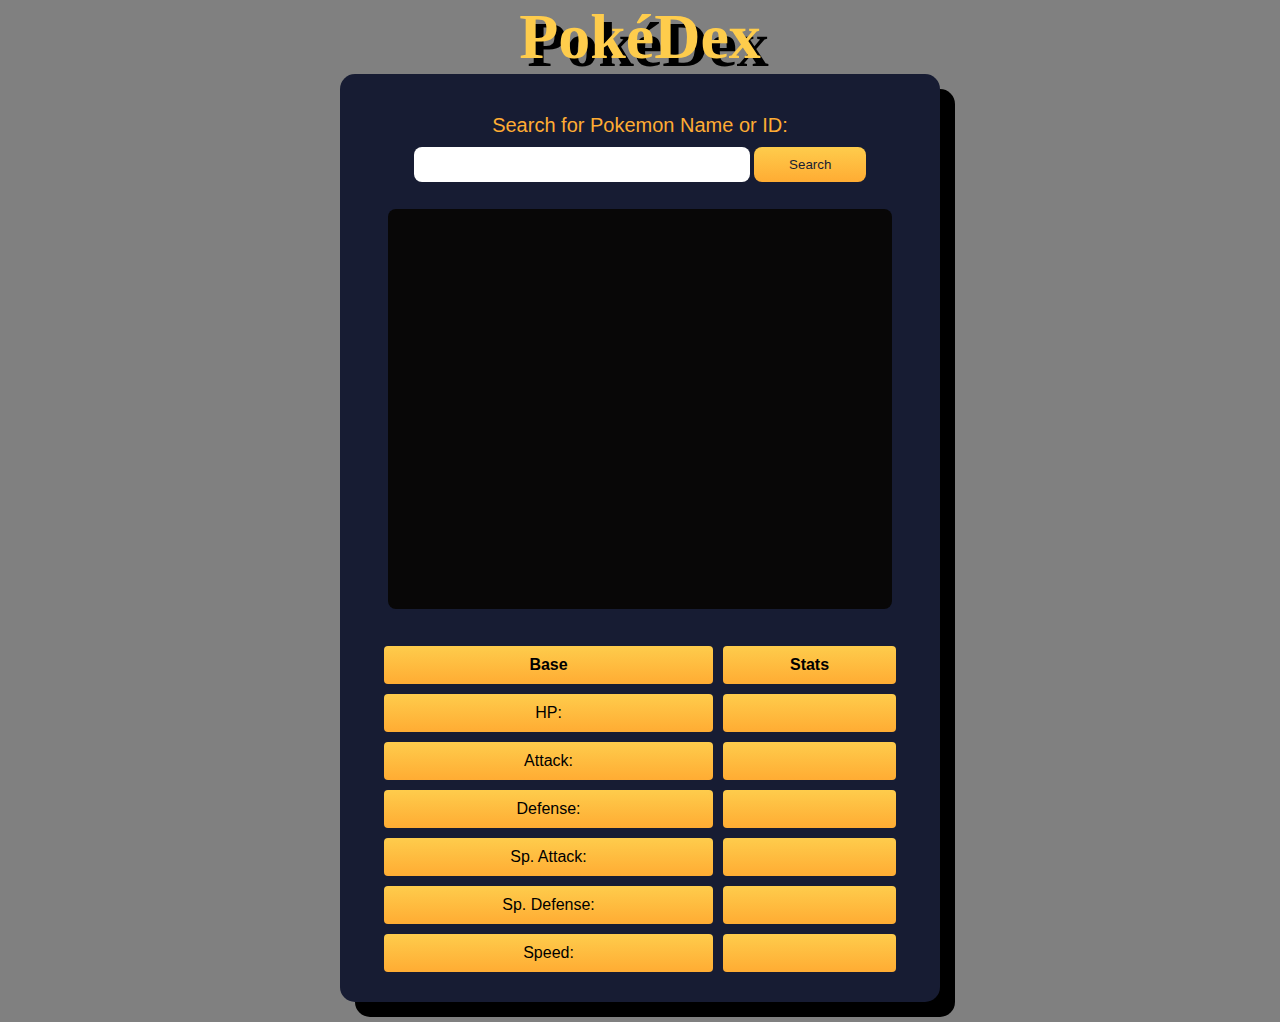
<file: JavaScript_Data_Structures_and_Algorithms/Pokemon_Search_App_Project/index.html>
<!DOCTYPE html>
<html lang="en">
<head>
    <meta charset="UTF-8">
    <meta name="viewport" content="width=device-width, initial-scale=1.0">
    <title>Pokemon Search App</title>
    <link rel="stylesheet" href="./styles.css">
</head>
<body>
    
    <h1>PokéDex</h1>
    <div id="pokedex-main">
        <div id="header">
            <p id="search-p">Search for Pokemon Name or ID:</p>
            <input required id="search-input">
            <button id="search-button">Search</button>
        </div>
        <div id="pokedex-screen">
            <p id="pokemon-name"></p>
            <p id="pokemon-id"></p>
            
            <div id="pokemon-image"></div>
            
            <p id="weight"></p>
            <p id="height"></p>
            
            <div id="types"></div>
        </div>
        
        <table id="pokedex-table">
            <thead>
                <tr>
                    <th>Base</th>
                    <th>Stats</th>
                </tr>
            </thead>
            <tr>
                <td>HP:</td>
                <td id="hp"></td>
            </tr>
            <tr>
                <td>Attack:</td>
                <td id="attack"></td>
            </tr>
            <tr>
                <td>Defense:</td>
                <td id="defense"></td>
            </tr>
            <tr>
                <td>Sp. Attack:</td>
                <td id="special-attack"></td>
            </tr>
            <tr>
                <td>Sp. Defense:</td>
                <td id="special-defense"></td>
            </tr>
            <tr>
                <td>Speed:</td>
                <td id="speed"></td>
            </tr>
        </table>
    </div>
    <script src="./script.js"></script>
</body>
</html>
</file>
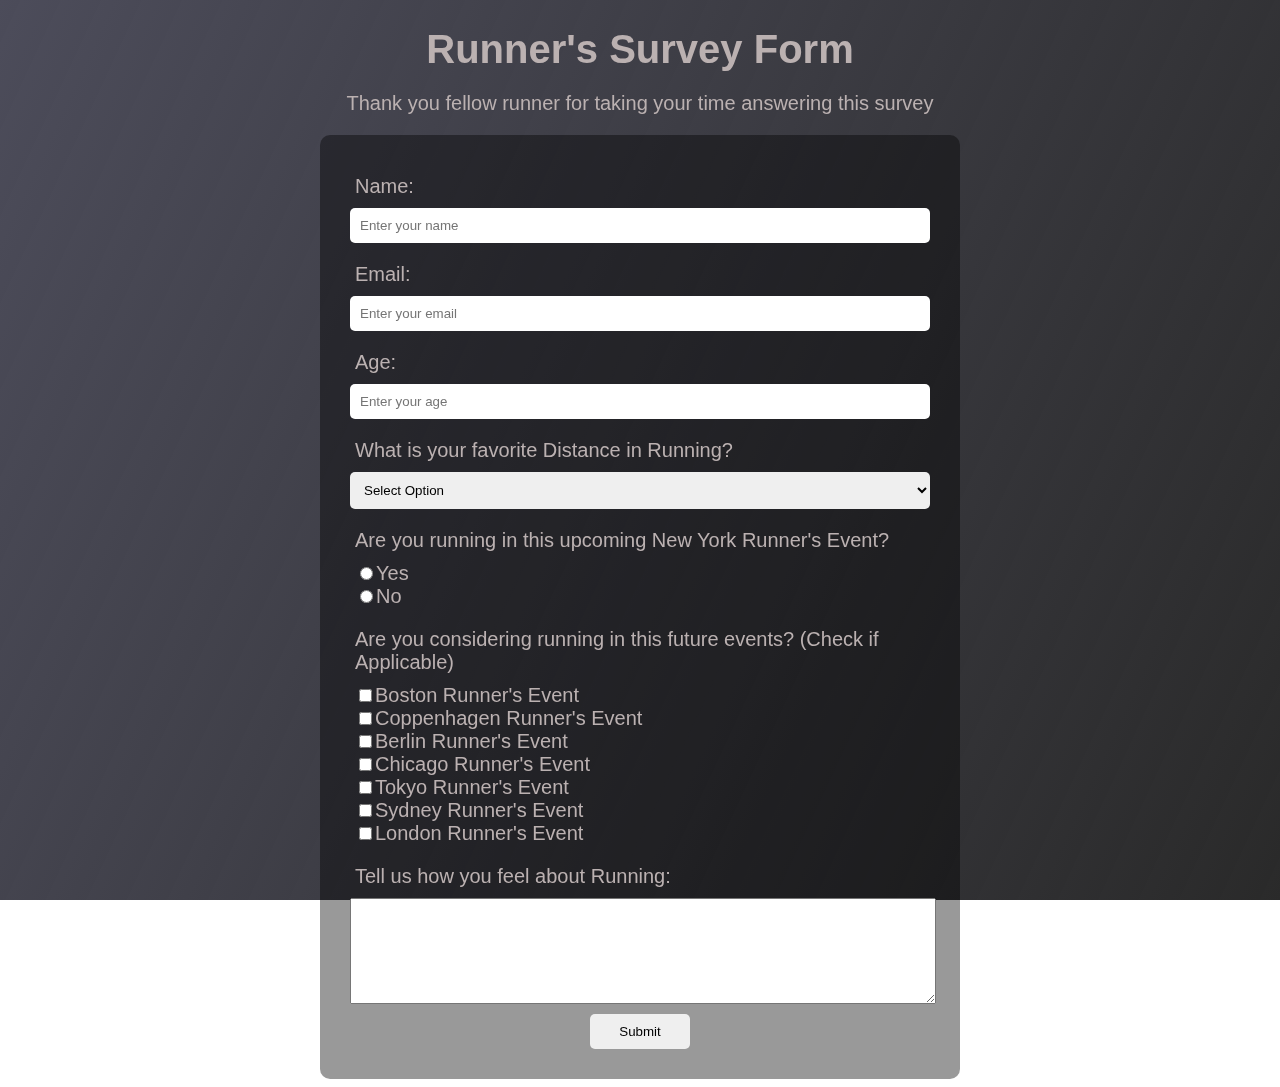
<file: Responsive_Web_Design/Survey_Form/index.html>
<!DOCTYPE html>
<html lang="en">
    <head>
        <meta charset="UTF-8">
        <meta name="viewport" content="width=device-width, initial-scale=1.0">
        <title>Document</title>
        <link rel="stylesheet" href="./styles.css">
    </head>
    <body>
        <h1 id="title">Runner's Survey Form</h1>
        <p id="description">
        Thank you fellow runner for taking your time answering this survey
        </p>
        <form id="survey-form">
            <div class="inputs">
                <label id="name-label" for="name">Name:</label>
                <input id="name" type="text" placeholder="Enter your name" required>
            </div>
            <div class="inputs">
                <label id="email-label" for="email">Email:</label>
                <input id="email" type="email" placeholder="Enter your email" required>
            </div>
            <div class="inputs">
                <label id="number-label" for="name">Age:</label>
                <input id="number" type="number" min="10" max="100" placeholder="Enter your age" required>
            </div>

            <div class="inputs">
                <label id="select-label" for="name">What is your favorite Distance in Running? </label>
                <select id="dropdown">
                    <option value="">Select Option</option>
                    <option value="">5K</option>
                    <option value="">10K</option>
                    <option value="">16K</option>
                    <option value="">21K</option>
                    <option value="">42K</option>
                </select>
            </div>

            <div class="inputs">
                <label>Are you running in this upcoming New York Runner's Event?</label>
                <div>
                    <label><input type="radio" name="run" value="yes-no">Yes</label>
                </div>
                <div>
                    <label><input type="radio" name="run" value="yes-no">No</label>
                </div>
            </div>

            <div class="inputs">
                <label>Are you considering running in this future events? (Check if Applicable)</label>
                <div>
                    <label><input type="checkbox" name="events" value="boston">Boston Runner's Event</label>
                </div>
                <div>
                    <label><input type="checkbox" name="events" value="coppenhagen">Coppenhagen Runner's Event</label>
                </div>
                <div>
                    <label><input type="checkbox" name="events" value="berlin">Berlin Runner's Event</label>
                </div>
                <div>
                    <label><input type="checkbox" name="events" value="chicago">Chicago Runner's Event</label>
                </div>
                <div>
                    <label><input type="checkbox" name="events" value="tokyo">Tokyo Runner's Event</label>
                </div>
                <div>
                    <label><input type="checkbox" name="events" value="sydney">Sydney Runner's Event</label>
                </div>
                <div>
                    <label><input type="checkbox" name="events" value="london">London Runner's Event</label>
                </div>
            </div>

            <div class="inputs">
                <label>Tell us how you feel about Running:</label>
                <textarea></textarea>
            </div>
            <div class="inputs">
                <input type="submit" name="submit" id="submit" value="Submit">
            </div>
        </form>
    </body>
</html>
</file>
<file: JavaScript_Data_Structures_and_Algorithms/Pokemon_Search_App_Project/styles.css>
@import url('https://fonts.cdnfonts.com/css/pokemon-solid');

:root {
    --white: #fffffe ;
    --gray: #424253;
    --blue: #171c33;
    --yellow: #fecc4c;
    --orange: #ffac33;
    --border-orange: #feac32;
    --pink: #eb9999;
    --red: #970808;
}

* {
    margin: 0;
    padding: 0;
    box-sizing: border-box;
    font-family: sans-serif;
}

body {
    background-color: gray;
}

h1 {
    text-align: center;
    font-family: 'Pokemon Solid';
    font-size: 4rem;
    color: var(--yellow);
    text-shadow: black 8px 8px;
}

#pokedex-main {
    display: flex;
    flex-direction: column;
    align-items: center;
    background-color: var(--blue);
    padding: 20px;
    border-radius: 15px;
    box-shadow: black 15px 15px;
    width: 600px;
    margin: 0 auto;
    margin-bottom: 20px;
}

#header {
    width: 100%;
    text-align: center;
}

#search-p {
    color: var(--orange);
    padding-bottom: 10px;
    font-size: 20px;
    margin-top: 20px;
}

#search-input {
    outline: none;
    border: none;
    padding: 10px;
    border-radius: 8px;
    width: 60%;
}

#search-button {
    border: none;
    padding: 10px;
    border-radius: 8px;
    cursor: pointer;
    color: var(--blue);
    background-image: linear-gradient(var(--yellow), var(--orange));
    width: 20%;
}

#pokedex-screen {
    display: flex;
    flex-direction: column;
    align-items: center;
    width: 90%;
    min-height: 400px;
    padding: 10px;
    background-color: rgb(8, 7, 7);
    color: var(--orange);
    border-radius: 8px;
    margin-top: 3vh;
    margin-bottom: 3vh;
    font-size: 1.5rem;
}

#pokemon-image {
    padding: 40px;
}

#types {
    margin-top: 20px;
    margin-bottom: 10px;
    color: var(--blue);
}

#types span {
    padding: 8px;
    border-radius: 8px;
    font-size: 20px;
}

table {
    border-spacing: 10px;
    width: 95%;
    text-align: center;
}

td, th {
    background-image: linear-gradient(var(--yellow), var(--orange));
    padding: 10px;
    border-radius: 4px;
}

#weight, #height {
    font-size: 20px;
    color: white
}

.normal {
    background-color: #b7b7aa;
}
  
.fire {
    background-color: #ff6f52;
}

.water {
    background-color: #42a1ff;
}

.electric {
    background-color: #fecc33;
}

.grass {
    background-color: #78cc55;
}

.ice {
    background-color: #66ccfe;
}

.fighting {
    background-color: #d3887e;
}

.poison {
    background-color: #c68bb7;
}

.ground {
    background-color: #dfba52;
}

.flying {
    background-color: #8899ff;
}

.psychic {
    background-color: #ff66a3;
}

.bug {
    background-color: #aabb23;
}

.rock {
    background-color: #baaa66;
}

.ghost {
    background-color: #9995d0;
}

.dragon {
    background-color: #9e93f1;
}

.dark {
    background-color: #b59682;
}

.steel {
    background-color: #abaabb;
}

.fairy {
    background-color: #ed99ed;
}
</file>
<file: Responsive_Web_Design/Survey_Form/styles.css>
body::before {
    content: '';
    position: fixed;
    top: 0;
    left: 0;
    height: 100%;
    width: 100%;
    z-index: -1;
    background-image: linear-gradient(
        115deg,
        rgb(76, 76, 90),
        rgba(0, 0, 0, 0.836)
    ),
    url(https://ptsmc.com/wp-content/uploads/2020/10/Running.jpg);
    color: white;
    background-size: cover;
    background-repeat: no-repeat;
    background-position: center;
}

body {
    text-align: center;
    font-family: sans-serif;
    font-size: 20px;
}

form {
    max-width: 600px;
    text-align: left;
    padding: 20px;
    border-radius: 10px;
    background-color: rgba(0, 0, 0, 0.4);
    color: rgb(187, 177, 177);
    margin: auto;
}

input {
    padding: 10px;
    border: none;
    border-radius: 5px;
}

.inputs {
    display: flex;
    flex-direction: column;
    margin: 10px;
}

select {
    padding: 10px;
    border: none;
    border-radius: 5px;
}

textarea {
    width: 100%;
    height: 100px;
}

input[type=submit] {
    display: flex;
    justify-content: center;
    align-items: center;
}

p {
    margin-bottom: 20px;
    color: rgb(187, 177, 177);
}

h1 {
    margin-bottom: 5px;
    color: rgb(187, 177, 177);
}

label {
    margin: 10px 5px 10px 5px;
    display: inline;
}

#submit {
    margin: auto;
    width: 100px;
    cursor: pointer;
}

#submit:hover {
    background-color: rgba(0, 0, 0, 0.6);
    color: white;
}
</file>
